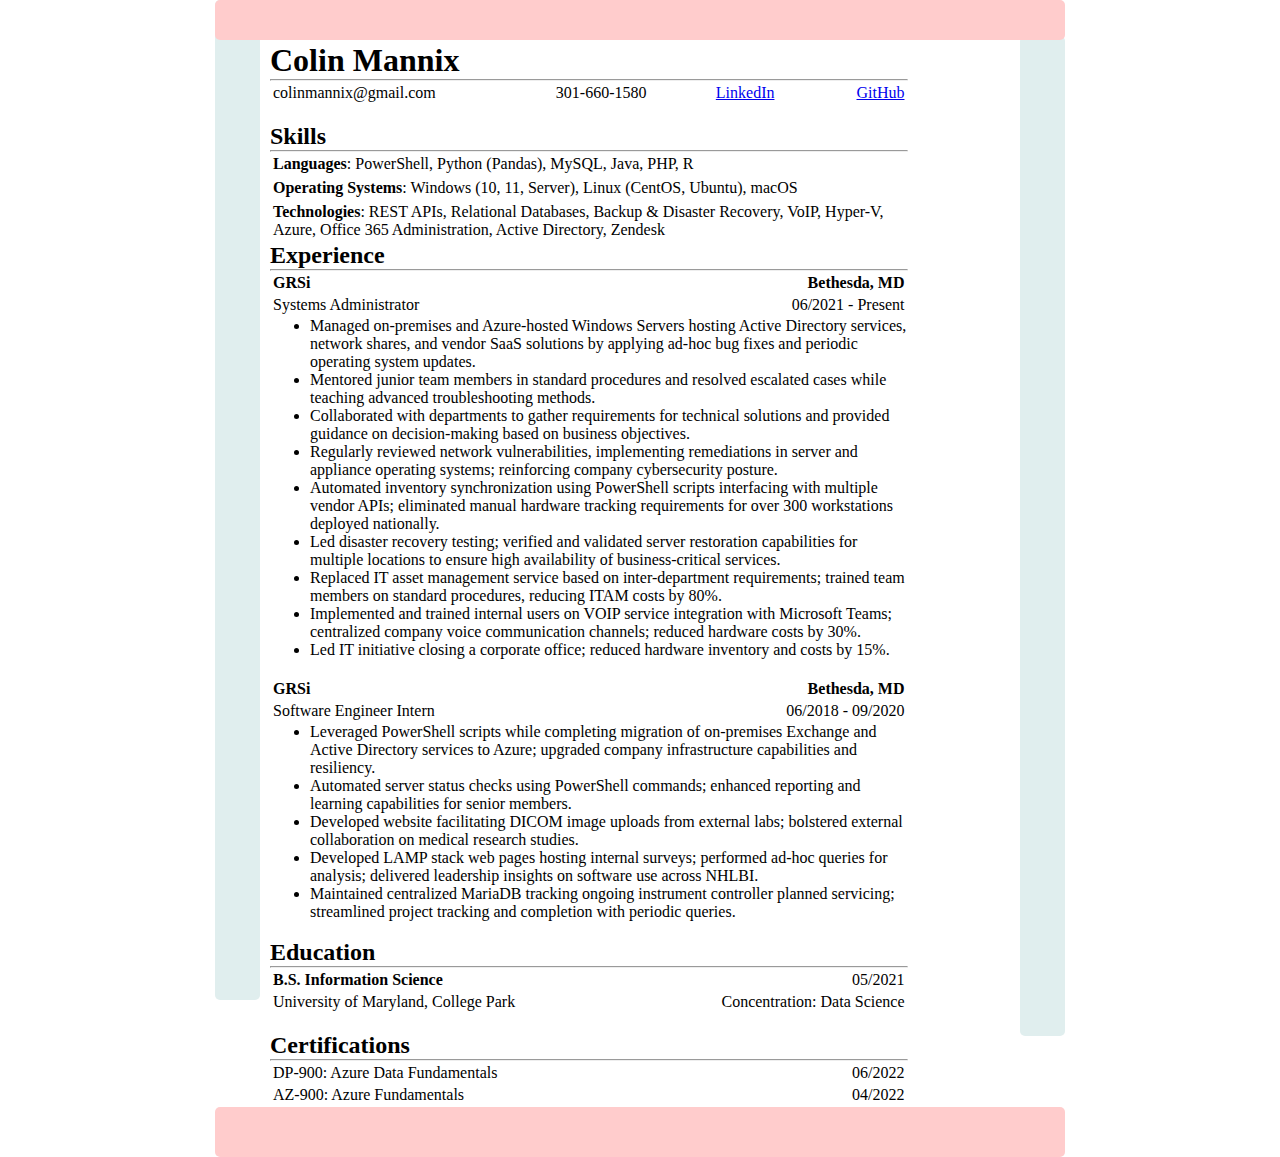
<file: index.html>
<!DOCTYPE html>
<html>
    <head>
        <meta charset="UTF-8">
        <link rel="stylesheet" href="styles.css">
        <title>Colin Mannix</title>
    </head>
    <body>
        <div id="header"></div>
        <div class="left"></div>
        <br><br>
        <div class="main">
            <div id="contact">
                <h1>Colin Mannix</h1>
                <hr />
                <table>
                    <tr>
                        <td align="left">colinmannix@gmail.com</td>
                        <td>301-660-1580</td>
                        <td><a href="https://www.linkedin.com/in/colin-mannix/" target="_blank">LinkedIn</a></td>
                        <td align="right"><a href="https://github.com/ColinMannix" target="_blank">GitHub</a></td>
                    </tr>
                </table>
            </div>
            <br>
            <div id="skills">
                <h2>Skills</h2>
                <hr />
                <p><b>Languages</b>: PowerShell, Python (Pandas), MySQL, Java, PHP, R</p>
                <p><b>Operating Systems</b>: Windows (10, 11, Server), Linux (CentOS, Ubuntu), macOS</p>
                <p><b>Technologies</b>: REST APIs, Relational Databases, Backup & Disaster Recovery, VoIP, Hyper-V, Azure, Office 365 Administration, Active Directory, Zendesk</p>
            </div>
            <div id="experience">
                <h2>Experience</h2>
                <hr />
                <table>
                    <tr>
                        <th align="left">GRSi</th>
                        <th align="right">Bethesda, MD</th>
                    </tr>
                    <tr>
                        <td align="left">Systems Administrator</td>
                        <td align="right">06/2021 - Present</td>
                    </tr>
                </table>
                <ul>
                    <li>Managed on-premises and Azure-hosted Windows Servers hosting Active Directory services, network shares, and vendor SaaS solutions by applying ad-hoc bug fixes and periodic operating system updates.</li>
                    <li>Mentored junior team members in standard procedures and resolved escalated cases while teaching advanced troubleshooting methods.</li>
                    <li>Collaborated with departments to gather requirements for technical solutions and provided guidance on decision-making based on business objectives.</li>
                    <li>Regularly reviewed network vulnerabilities, implementing remediations in server and appliance operating systems; reinforcing company cybersecurity posture.</li>
                    <li>Automated inventory synchronization using PowerShell scripts interfacing with multiple vendor APIs; eliminated manual hardware tracking requirements for over 300 workstations deployed nationally.</li>
                    <li>Led disaster recovery testing; verified and validated server restoration capabilities for multiple locations to ensure high availability of business-critical services.</li>
                    <li>Replaced IT asset management service based on inter-department requirements; trained team members on standard procedures, reducing ITAM costs by 80%.</li>
                    <li>Implemented and trained internal users on VOIP service integration with Microsoft Teams; centralized company voice communication channels; reduced hardware costs by 30%.</li>
                    <li>Led IT initiative closing a corporate office; reduced hardware inventory and costs by 15%.</li>
                </ul>
                <br>
                <table>
                    <tr>
                        <th align="left">GRSi</th>
                        <th align="right">Bethesda, MD</th>
                    </tr>
                    <tr>
                        <td align="left">Software Engineer Intern</td>
                        <td align="right">06/2018 - 09/2020</td>
                    </tr>
                </table>
                <ul>
                    <li>Leveraged PowerShell scripts while completing migration of on-premises Exchange and Active Directory services to Azure; upgraded company infrastructure capabilities and resiliency.</li>
                    <li>Automated server status checks using PowerShell commands; enhanced reporting and learning capabilities for senior members.</li>
                    <li>Developed website facilitating DICOM image uploads from external labs; bolstered external collaboration on medical research studies.</li>
                    <li>Developed LAMP stack web pages hosting internal surveys; performed ad-hoc queries for analysis; delivered leadership insights on software use across NHLBI.</li>
                    <li>Maintained centralized MariaDB tracking ongoing instrument controller planned servicing; streamlined project tracking and completion with periodic queries.</li>
                </ul>
            </div>
            <br>
            <div id="education">
                <h2>Education</h2>
                <hr />
                <table>
                    <tr>
                        <td><b>B.S. Information Science</b></td>
                        <td align="right">05/2021</td>
                    </tr>
                    <tr>
                        <td>University of Maryland, College Park</td>
                        <td align="right">Concentration: Data Science</td>
                    </tr>
                </table>
                <br>
                <h2>Certifications</h2>
                <hr />
                <table>
                    <tr>
                        <td>DP-900: Azure Data Fundamentals</td>
                        <td align="right">06/2022</td>
                    </tr>
                    <tr>
                        <td>AZ-900: Azure Fundamentals</td>
                        <td align="right">04/2022</td>
                    </tr>
                </table>
            </div>
        </div>
        <div class="right"></div>
        <div id="footer"></div>
    </body>
</html>
</file>
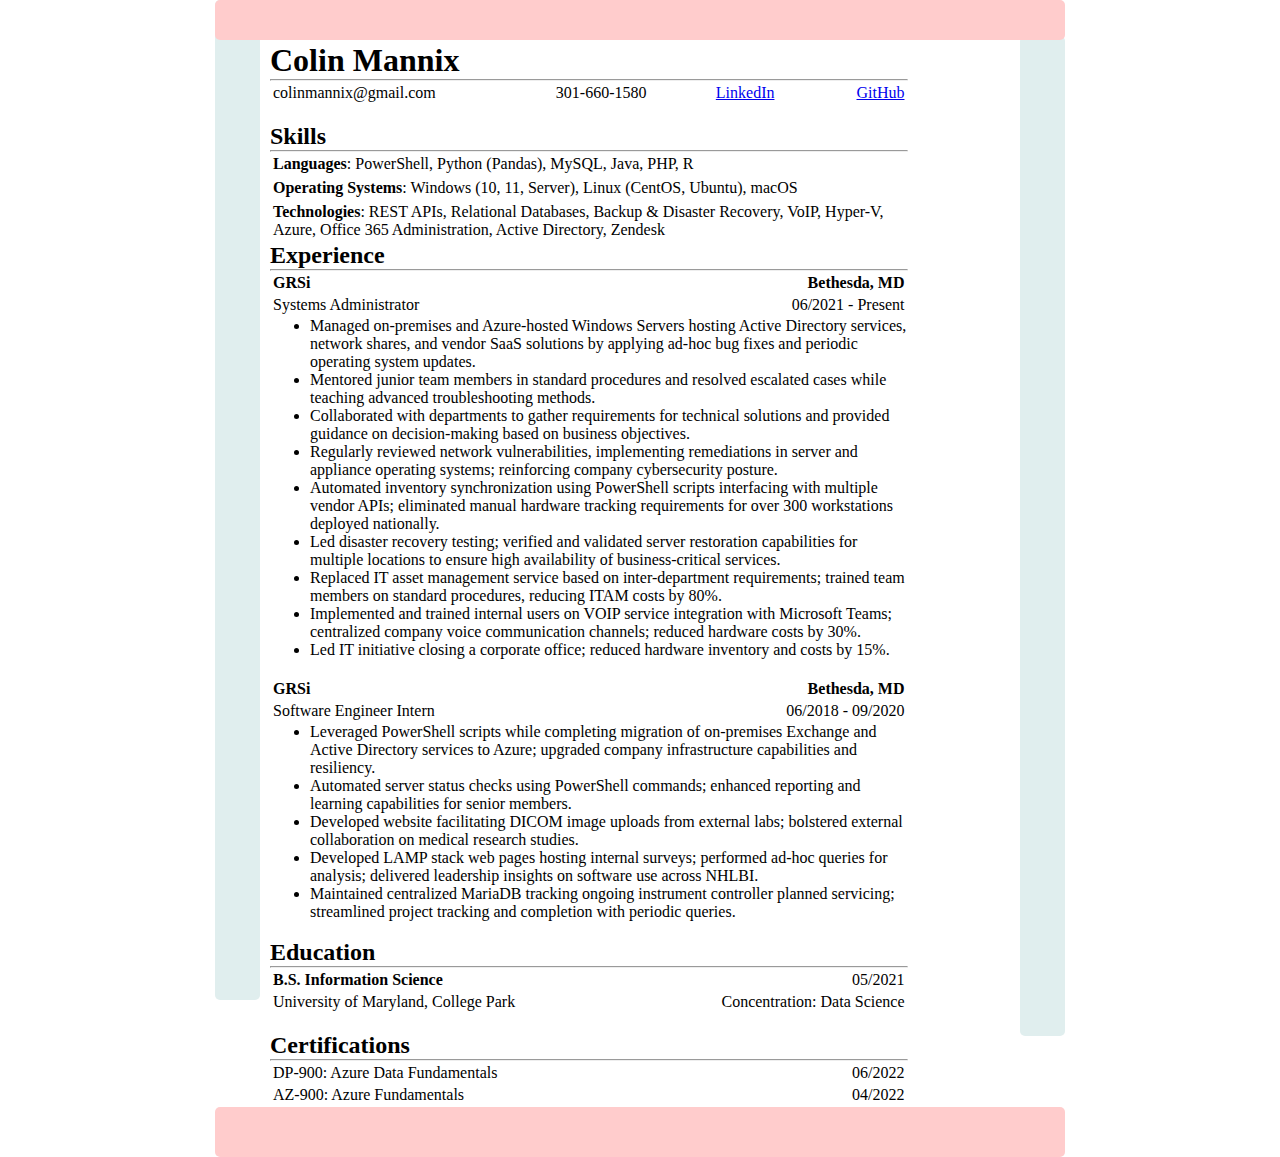
<file: app/index.html>
<!DOCTYPE html>
<html>
    <head>
        <meta charset="UTF-8">
        <script defer src="script.js"></script>
        <link rel="stylesheet" href="styles.css">
        <title>Colin Mannix</title>
    </head>
    <body>
        <div id="visit-counter"></div>
        <div id="header"></div>
        <div class="left"></div>
        <br><br>
        <div class="main">
            <div id="contact">
                <h1>Colin Mannix</h1>
                <hr />
                <table>
                    <tr>
                        <td align="left">colinmannix@gmail.com</td>
                        <td>301-660-1580</td>
                        <td><a href="https://www.linkedin.com/in/colin-mannix/" target="_blank">LinkedIn</a></td>
                        <td align="right"><a href="https://github.com/ColinMannix" target="_blank">GitHub</a></td>
                    </tr>
                </table>
            </div>
            <br>
            <div id="skills">
                <h2>Skills</h2>
                <hr />
                <p><b>Languages</b>: PowerShell, Python (Pandas), MySQL, Java, PHP, R</p>
                <p><b>Operating Systems</b>: Windows (10, 11, Server), Linux (CentOS, Ubuntu), macOS</p>
                <p><b>Technologies</b>: REST APIs, Relational Databases, Backup & Disaster Recovery, VoIP, Hyper-V, Azure, Office 365 Administration, Active Directory, Zendesk</p>
            </div>
            <div id="experience">
                <h2>Experience</h2>
                <hr />
                <table>
                    <tr>
                        <th align="left">GRSi</th>
                        <th align="right">Bethesda, MD</th>
                    </tr>
                    <tr>
                        <td align="left">Systems Administrator</td>
                        <td align="right">06/2021 - Present</td>
                    </tr>
                </table>
                <ul>
                    <li>Managed on-premises and Azure-hosted Windows Servers hosting Active Directory services, network shares, and vendor SaaS solutions by applying ad-hoc bug fixes and periodic operating system updates.</li>
                    <li>Mentored junior team members in standard procedures and resolved escalated cases while teaching advanced troubleshooting methods.</li>
                    <li>Collaborated with departments to gather requirements for technical solutions and provided guidance on decision-making based on business objectives.</li>
                    <li>Regularly reviewed network vulnerabilities, implementing remediations in server and appliance operating systems; reinforcing company cybersecurity posture.</li>
                    <li>Automated inventory synchronization using PowerShell scripts interfacing with multiple vendor APIs; eliminated manual hardware tracking requirements for over 300 workstations deployed nationally.</li>
                    <li>Led disaster recovery testing; verified and validated server restoration capabilities for multiple locations to ensure high availability of business-critical services.</li>
                    <li>Replaced IT asset management service based on inter-department requirements; trained team members on standard procedures, reducing ITAM costs by 80%.</li>
                    <li>Implemented and trained internal users on VOIP service integration with Microsoft Teams; centralized company voice communication channels; reduced hardware costs by 30%.</li>
                    <li>Led IT initiative closing a corporate office; reduced hardware inventory and costs by 15%.</li>
                </ul>
                <br>
                <table>
                    <tr>
                        <th align="left">GRSi</th>
                        <th align="right">Bethesda, MD</th>
                    </tr>
                    <tr>
                        <td align="left">Software Engineer Intern</td>
                        <td align="right">06/2018 - 09/2020</td>
                    </tr>
                </table>
                <ul>
                    <li>Leveraged PowerShell scripts while completing migration of on-premises Exchange and Active Directory services to Azure; upgraded company infrastructure capabilities and resiliency.</li>
                    <li>Automated server status checks using PowerShell commands; enhanced reporting and learning capabilities for senior members.</li>
                    <li>Developed website facilitating DICOM image uploads from external labs; bolstered external collaboration on medical research studies.</li>
                    <li>Developed LAMP stack web pages hosting internal surveys; performed ad-hoc queries for analysis; delivered leadership insights on software use across NHLBI.</li>
                    <li>Maintained centralized MariaDB tracking ongoing instrument controller planned servicing; streamlined project tracking and completion with periodic queries.</li>
                </ul>
            </div>
            <br>
            <div id="education">
                <h2>Education</h2>
                <hr />
                <table>
                    <tr>
                        <td><b>B.S. Information Science</b></td>
                        <td align="right">05/2021</td>
                    </tr>
                    <tr>
                        <td>University of Maryland, College Park</td>
                        <td align="right">Concentration: Data Science</td>
                    </tr>
                </table>
                <br>
                <h2>Certifications</h2>
                <hr />
                <table>
                    <tr>
                        <td>DP-900: Azure Data Fundamentals</td>
                        <td align="right">06/2022</td>
                    </tr>
                    <tr>
                        <td>AZ-900: Azure Fundamentals</td>
                        <td align="right">04/2022</td>
                    </tr>
                </table>
            </div>
        </div>
        <div class="right"></div>
        <div id="footer"></div>
    </body>
</html>
</file>
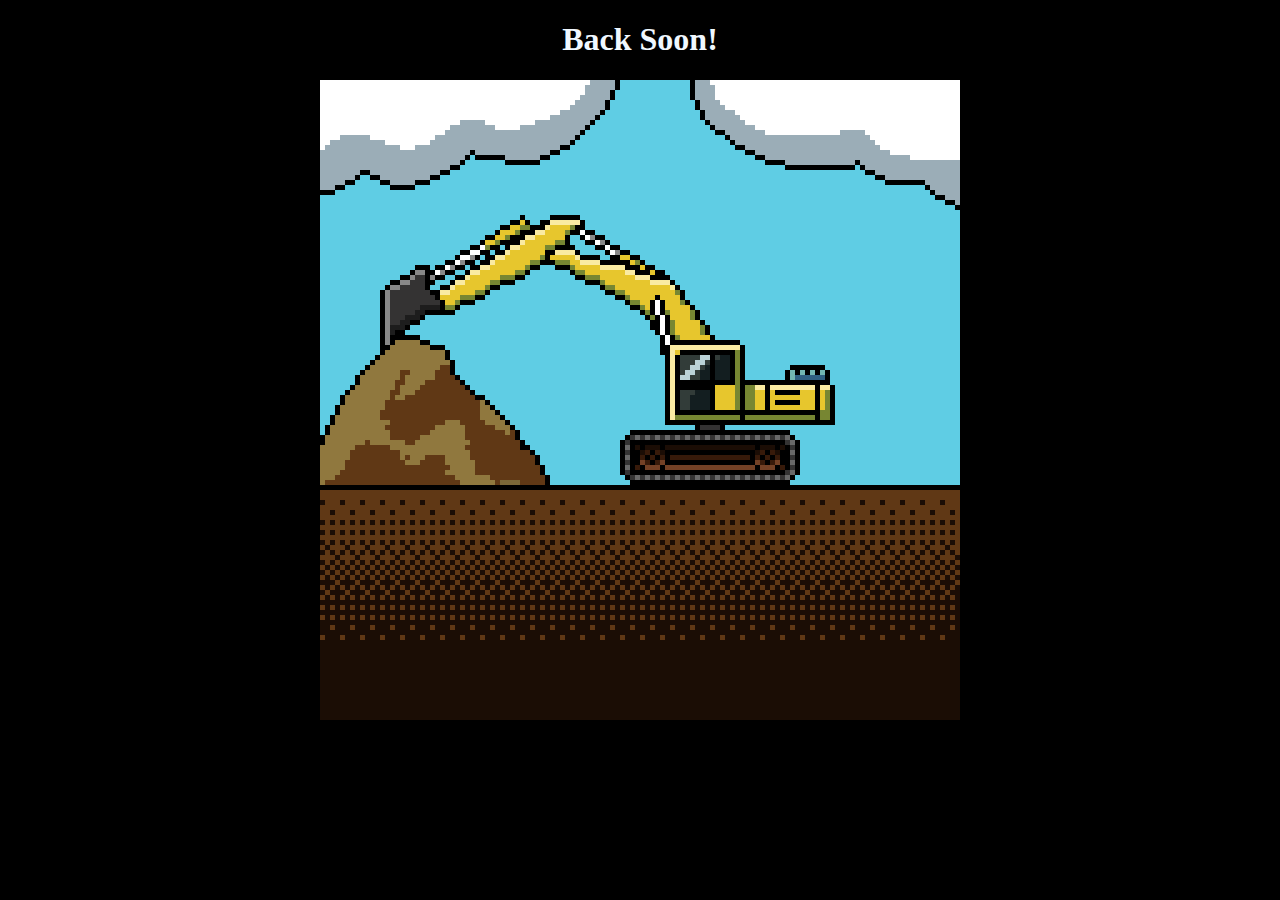
<file: downtime/index.html>
<!DOCTYPE html>
<html>
    <head>
        <meta charset="UTF-8">
        <title>Page Under Construction</title>
        <link rel="stylesheet" href="./styles.css">
    </head>
    <body>
        <div id="content">
            <h1>Back Soon!</h1>
            <img src="./img/excavator.gif">
        </div>
    </body>
</html>
</file>
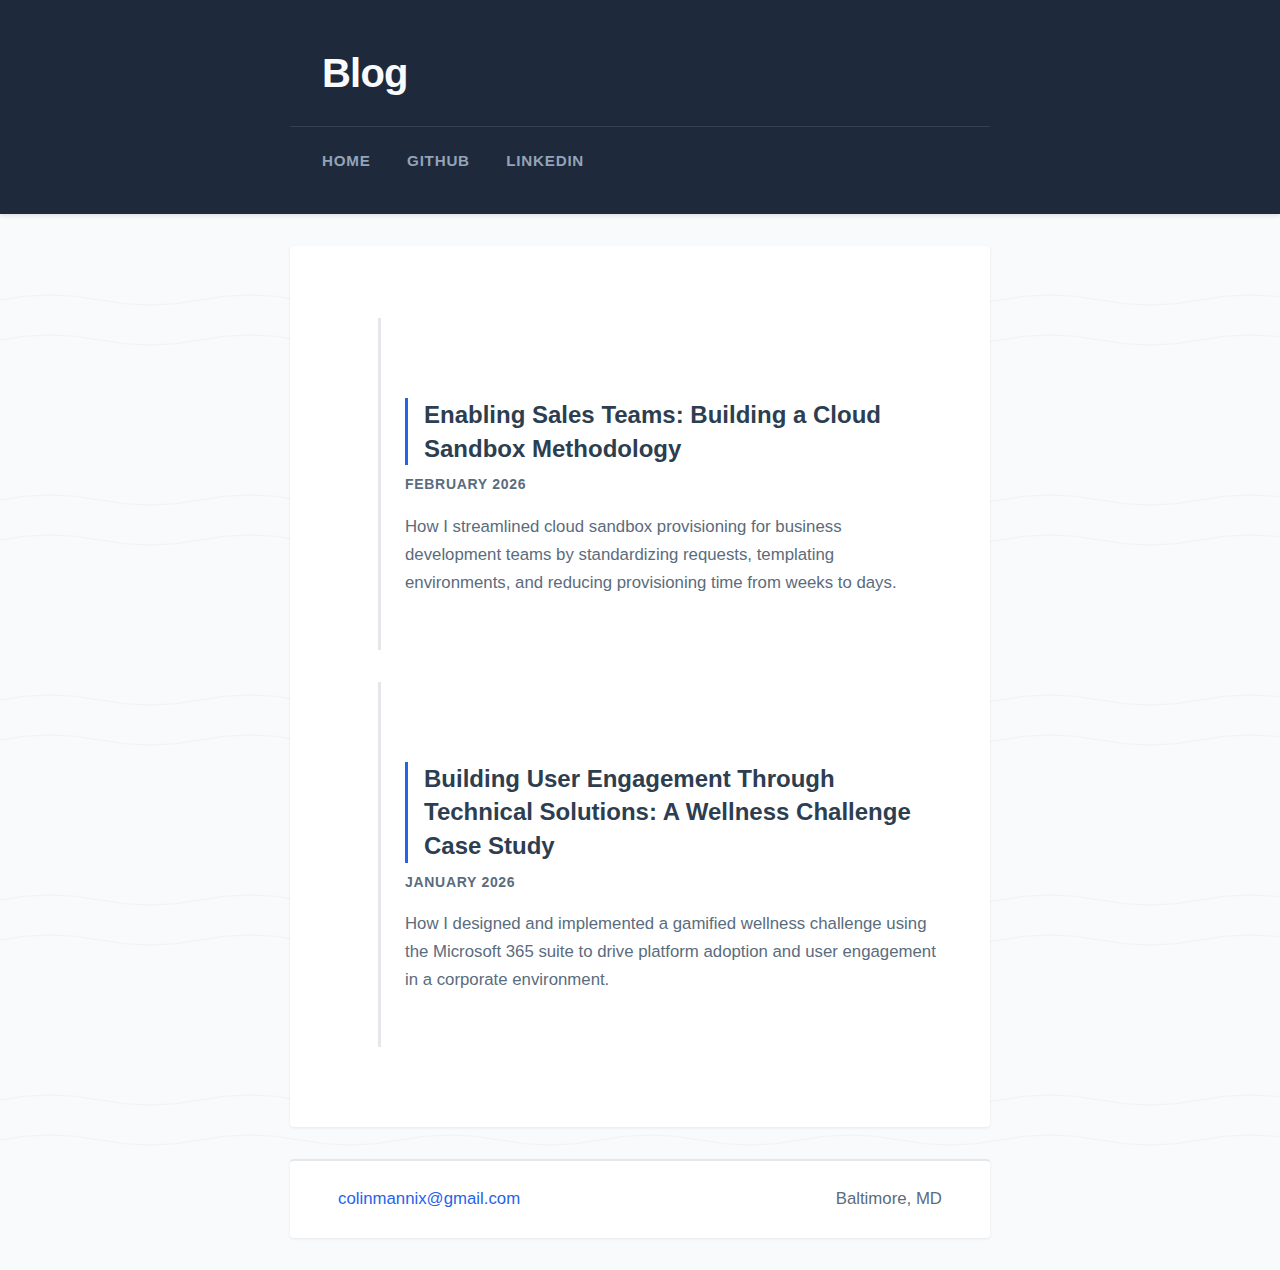
<file: app/blog/index.html>
<!DOCTYPE html>
<html lang="en">
<head>
    <meta charset="UTF-8">
    <meta name="viewport" content="width=device-width, initial-scale=1.0">
    <title>Blog - Colin Mannix</title>
    <link rel="stylesheet" href="../assets/css/style.css">
</head>
<body>
    <header>
        <h1>Blog</h1>
        <nav>
            <a href="../">Home</a>
            <a href="https://github.com/ColinMannix" target="_blank">GitHub</a>
            <a href="https://linkedin.com/in/colin-mannix/" target="_blank">LinkedIn</a>
        </nav>
    </header>

    <main>
        <ul class="post-list">
            <li class="post-item">
                <h2 class="post-title">
                    <a href="cloud-sandbox-methodology/">Enabling Sales Teams: Building a Cloud Sandbox Methodology</a>
                </h2>
                <div class="post-meta">February 2026</div>
                <p class="post-excerpt">
                How I streamlined cloud sandbox provisioning for business development teams by standardizing requests, templating environments, 
                and reducing provisioning time from weeks to days.
                </p>
            </li>

            <li class="post-item">
                <h2 class="post-title">
                    <a href="wellness-challenge-o365/">Building User Engagement Through Technical Solutions: A Wellness Challenge Case Study</a>
                </h2>
                <div class="post-meta">January 2026</div>
                <p class="post-excerpt">
                    How I designed and implemented a gamified wellness challenge using the Microsoft 365 suite 
                    to drive platform adoption and user engagement in a corporate environment.
                </p>
            </li>
        </ul>
    </main>

    <footer>
        <p>
            <a href="mailto:colinmannix@gmail.com">colinmannix@gmail.com</a>
            Baltimore, MD
        </p>
    </footer>
</body>
</html>
</file>
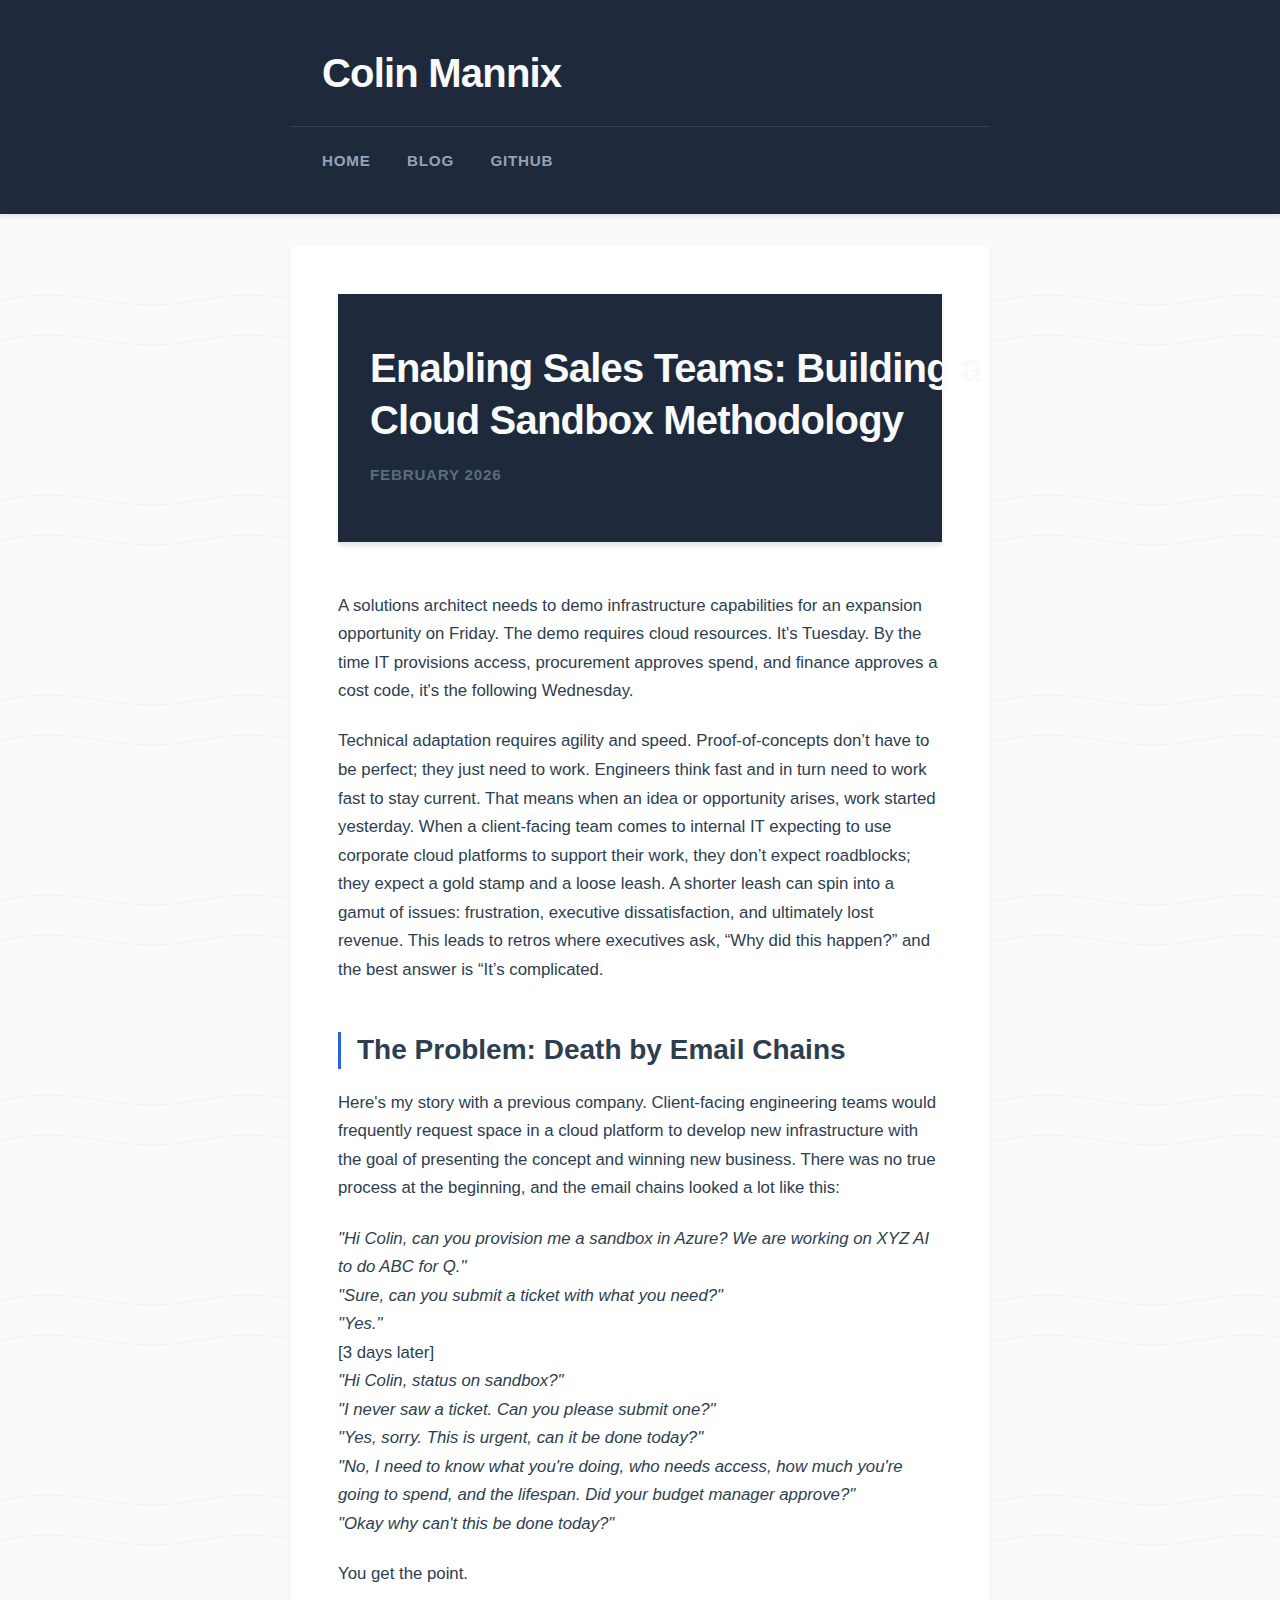
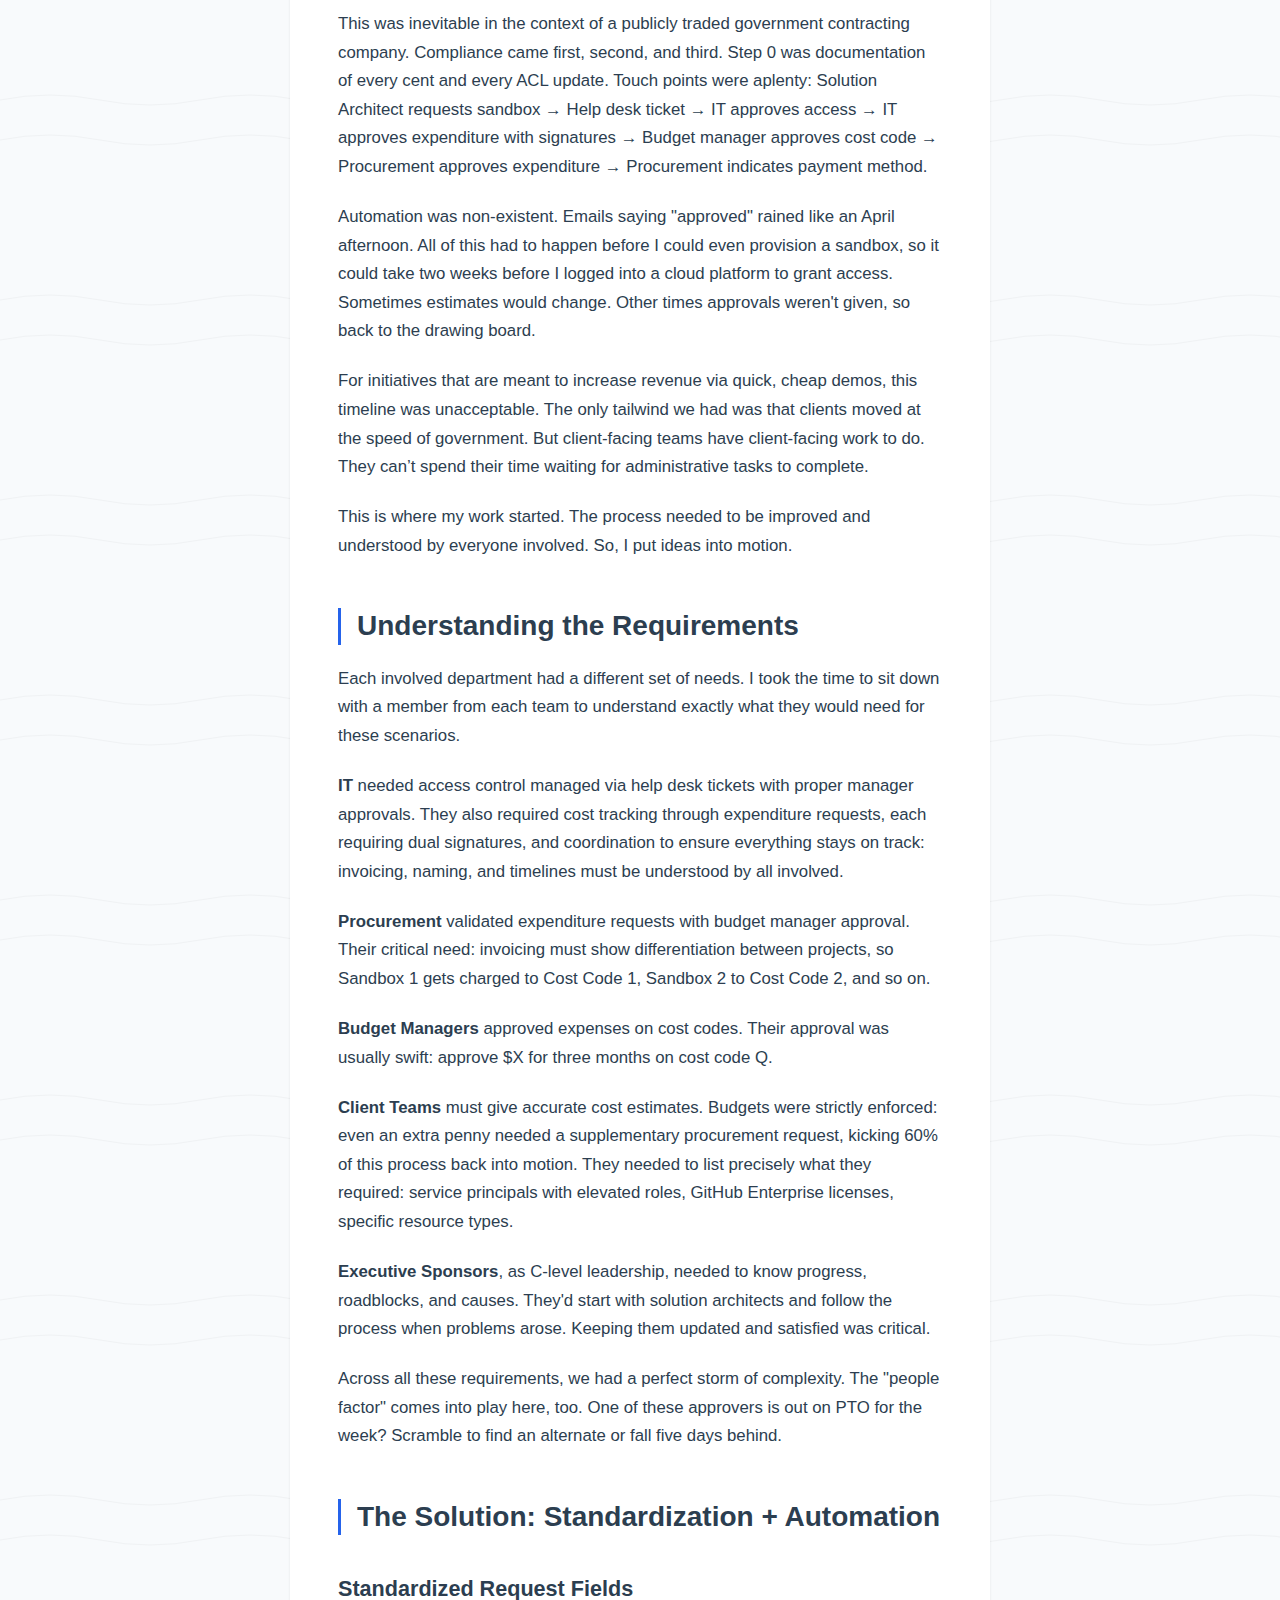
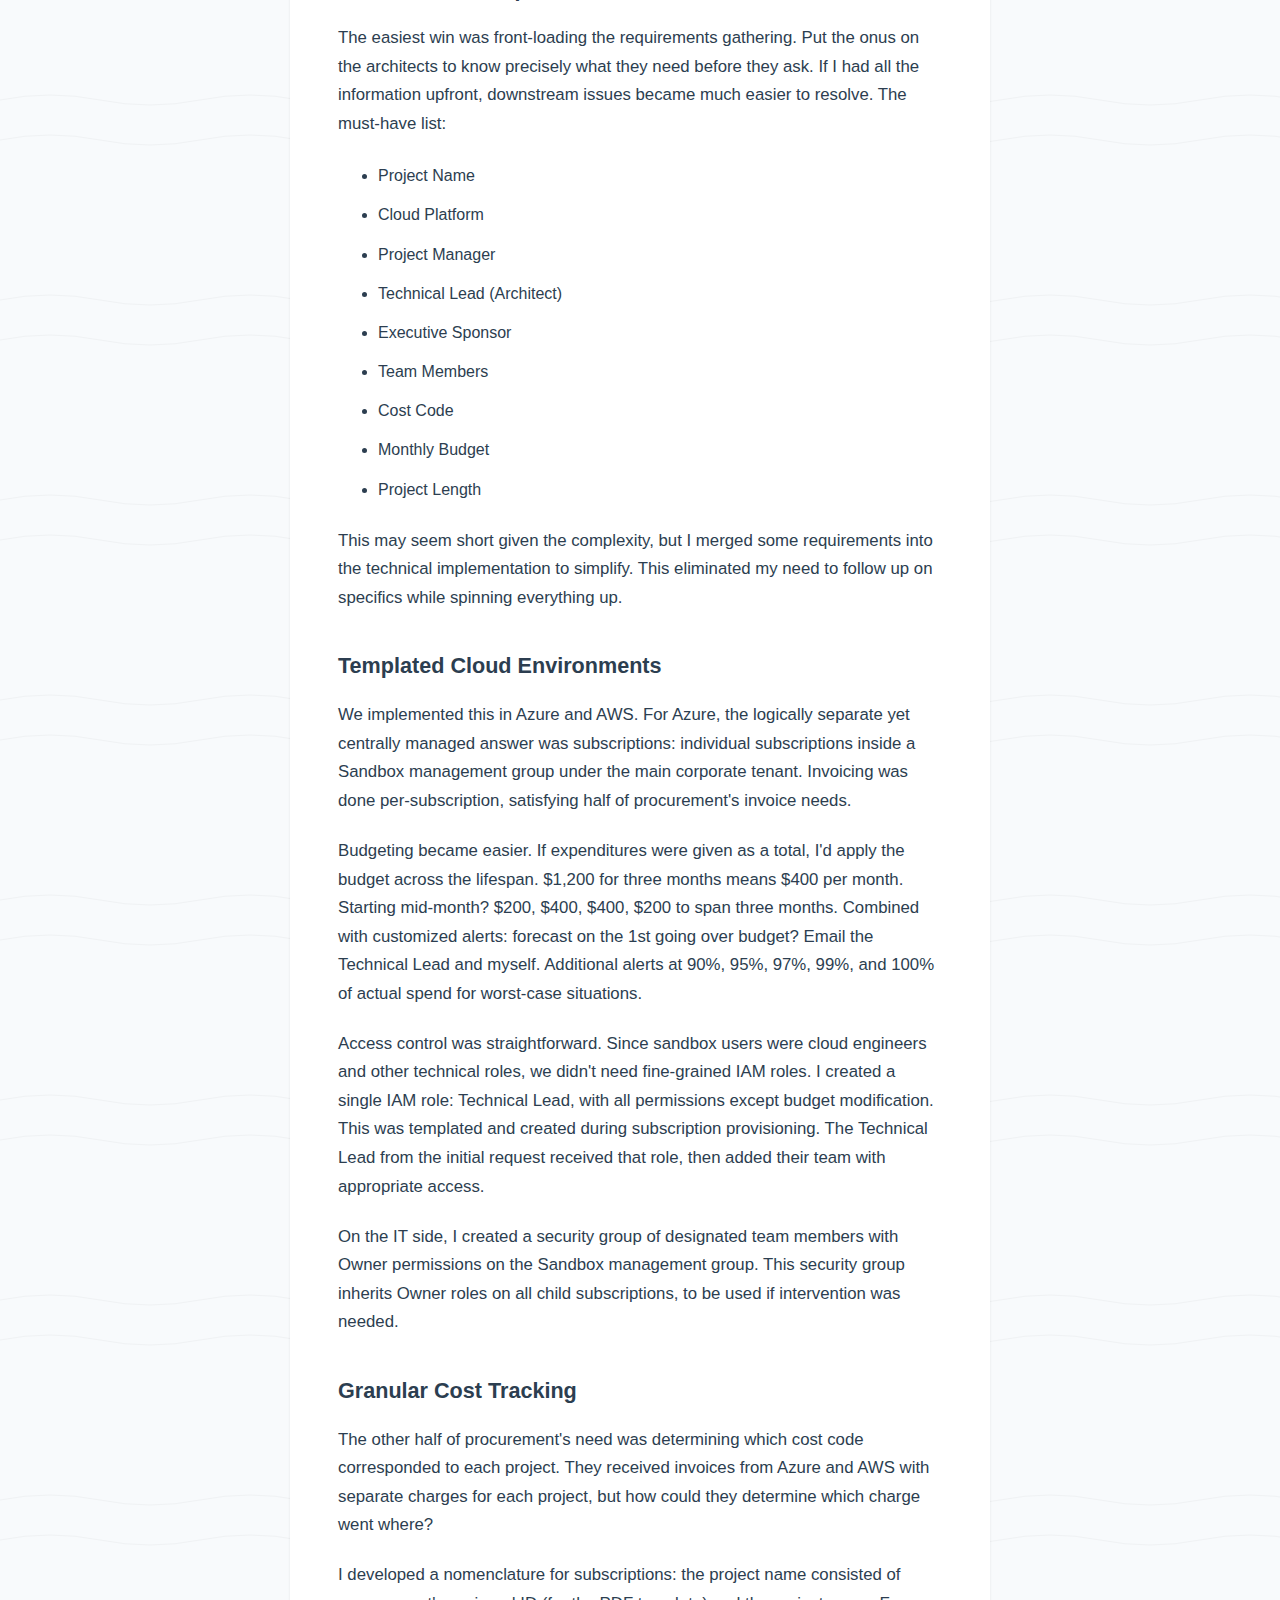
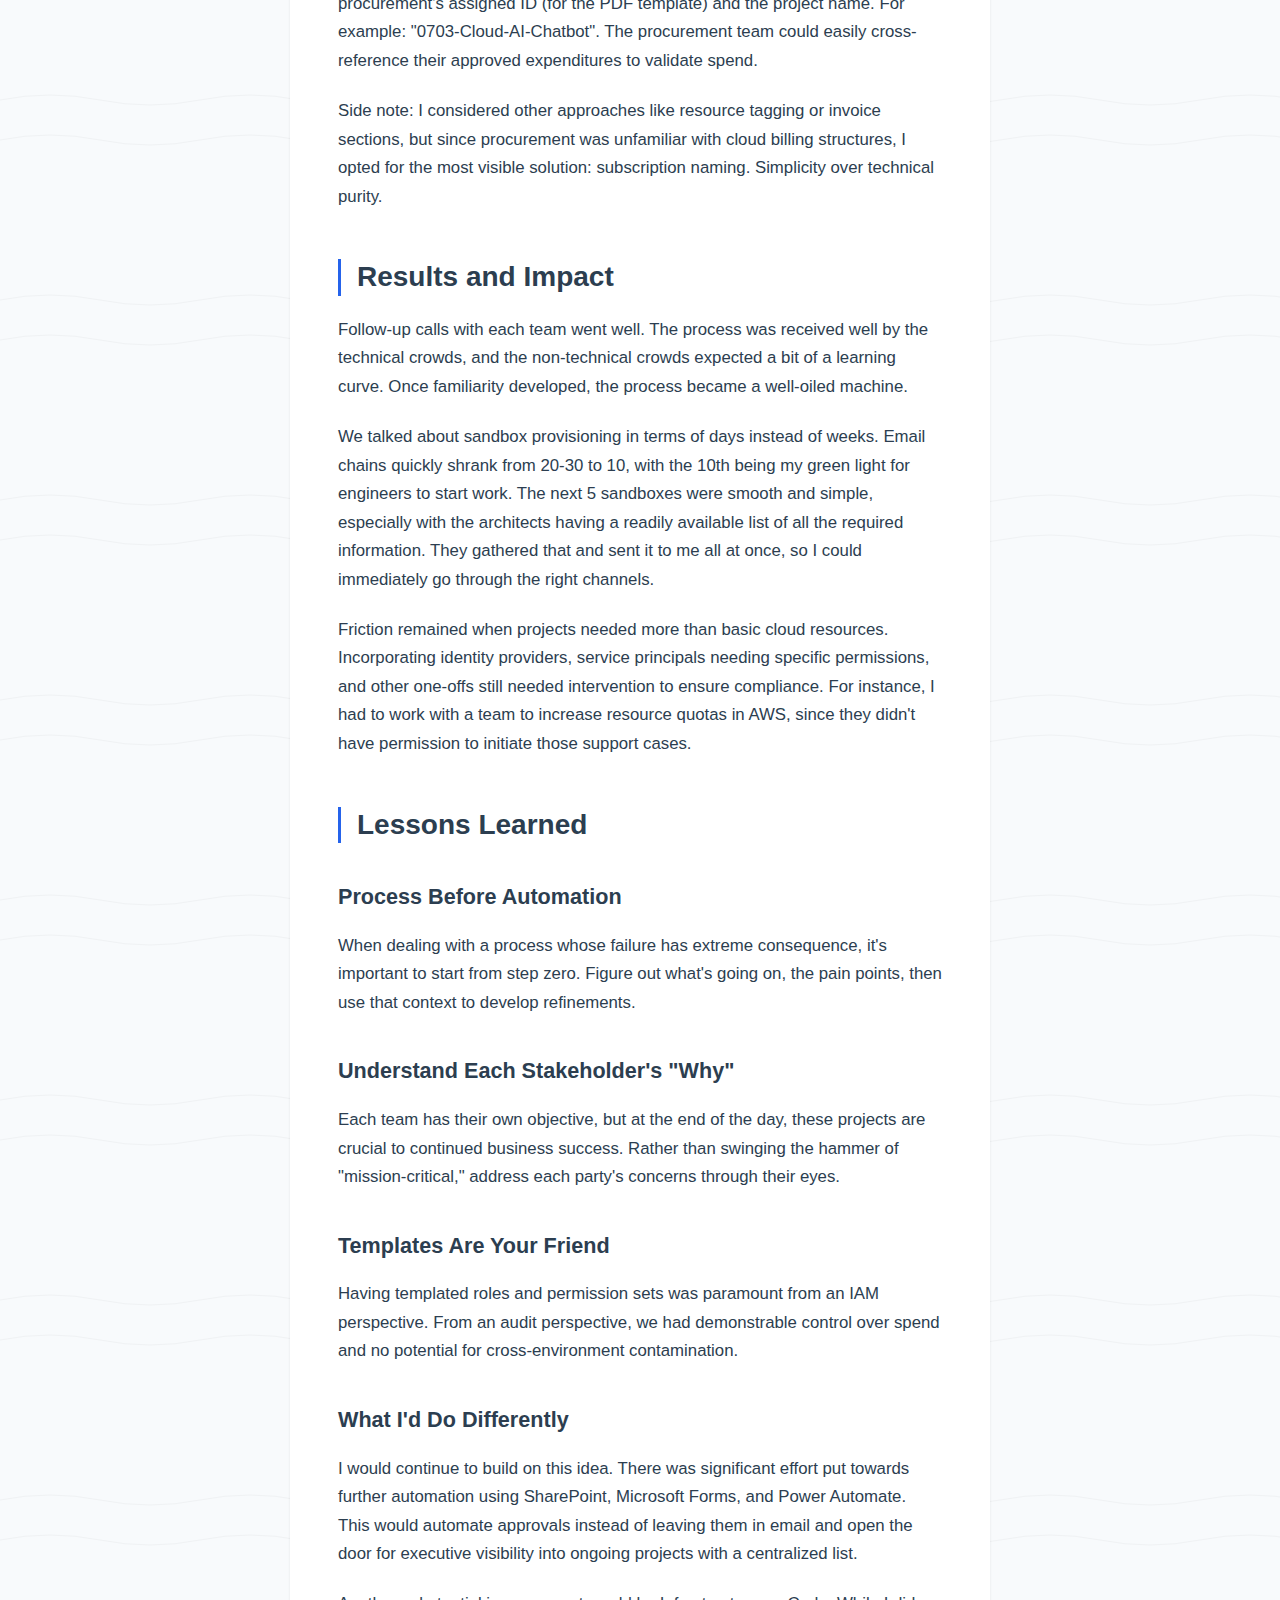
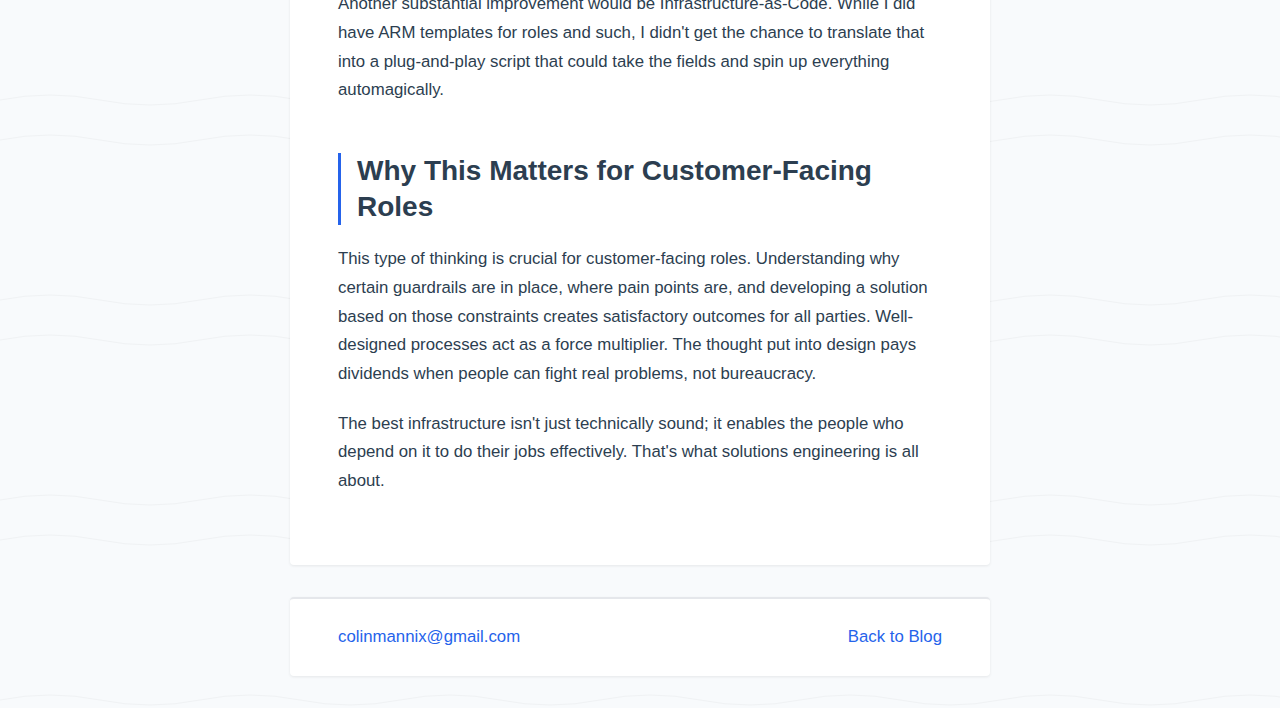
<file: app/blog/cloud-sandbox-methodology/index.html>
<!DOCTYPE html>
<html lang="en">
<head>
    <meta charset="UTF-8">
    <meta name="viewport" content="width=device-width, initial-scale=1.0">
    <title>Enabling Sales Teams: Building a Self-Service Cloud Sandbox Process - Colin Mannix</title>
    <link rel="stylesheet" href="../../assets/css/style.css">
</head>
<body>
    <header>
        <h1><a href="../../">Colin Mannix</a></h1>
        <nav>
            <a href="../../">Home</a>
            <a href="../">Blog</a>
            <a href="https://github.com/ColinMannix" target="_blank">GitHub</a>
        </nav>
    </header>

    <article>
        <header>
            <h1>Enabling Sales Teams: Building a Cloud Sandbox Methodology</h1>
            <p class="post-date">February 2026</p>
        </header>

        <section>
            <p>
                A solutions architect needs to demo infrastructure capabilities for an expansion opportunity on Friday. 
                The demo requires cloud resources. It's Tuesday. By the time IT provisions access, procurement approves spend, 
                and finance approves a cost code, it's the following Wednesday.
            </p>
            <p>
                Technical adaptation requires agility and speed. Proof-of-concepts don’t have to be perfect; they just need to work. 
                Engineers think fast and in turn need to work fast to stay current. That means when an idea or opportunity arises, work 
                started yesterday. When a client-facing team comes to internal IT expecting to use corporate cloud platforms to support their work, 
                they don’t expect roadblocks; they expect a gold stamp and a loose leash. A shorter leash can spin into a gamut of issues: 
                frustration, executive dissatisfaction, and ultimately lost revenue. This leads to retros where executives ask, “Why did this happen?” 
                and the best answer is “It’s complicated.
            </p>
            
            <h2>The Problem: Death by Email Chains</h2>
            <p>
                Here's my story with a previous company. Client-facing engineering teams would frequently request space in a cloud platform to develop new 
                infrastructure with the goal of presenting the concept and winning new business. There was no true process at the beginning, and the email 
                chains looked a lot like this:
            </p>
            <p>
                <em>"Hi Colin, can you provision me a sandbox in Azure? We are working on XYZ AI to do ABC for Q."</em><br>
                <em>"Sure, can you submit a ticket with what you need?"</em><br>
                <em>"Yes."</em><br>
                [3 days later]<br>
                <em>"Hi Colin, status on sandbox?"</em><br>
                <em>"I never saw a ticket. Can you please submit one?"</em><br>
                <em>"Yes, sorry. This is urgent, can it be done today?"</em><br>
                <em>"No, I need to know what you're doing, who needs access, how much you're going to spend, and the lifespan. 
                    Did your budget manager approve?"</em><br>
                <em>"Okay why can't this be done today?"</em>
            </p>
            <p>
                You get the point.
            </p>
            <p>
                This was inevitable in the context of a publicly traded government contracting company. Compliance came first, 
                second, and third. Step 0 was documentation of every cent and every ACL update. Touch points were aplenty: 
                Solution Architect requests sandbox → Help desk ticket → IT approves access → IT approves expenditure with 
                signatures → Budget manager approves cost code → Procurement approves expenditure → Procurement indicates payment method.
            </p>
            <p>
                Automation was non-existent. Emails saying "approved" rained like an April afternoon. All of this had to happen 
                before I could even provision a sandbox, so it could take two weeks before I logged into a cloud platform to grant 
                access. Sometimes estimates would change. Other times approvals weren't given, so back to the drawing board.
            </p>
            <p>
                For initiatives that are meant to increase revenue via quick, cheap demos, this timeline was unacceptable. The only 
                tailwind we had was that clients moved at the speed of government. But client-facing teams have client-facing work to do. 
                They can’t spend their time waiting for administrative tasks to complete.
            </p>
            <p>
                This is where my work started. The process needed to be improved and understood by everyone involved. So, I put ideas 
                into motion.
            </p>

            <h2>Understanding the Requirements</h2>
            <p>
                Each involved department had a different set of needs. I took the time to sit down with a member from each team to 
                understand exactly what they would need for these scenarios.
            </p>
            <p>
                <strong>IT</strong> needed access control managed via help desk tickets with proper manager approvals. They also 
                required cost tracking through expenditure requests, each requiring dual signatures, and coordination to ensure 
                everything stays on track: invoicing, naming, and timelines must be understood by all involved.
            </p>
            <p>
                <strong>Procurement</strong> validated expenditure requests with budget manager approval. Their critical need: 
                invoicing must show differentiation between projects, so Sandbox 1 gets charged to Cost Code 1, Sandbox 2 to Cost 
                Code 2, and so on.
            </p>
            <p>
                <strong>Budget Managers</strong> approved expenses on cost codes. Their approval was usually swift: approve $X for 
                three months on cost code Q.
            </p>
            <p>
                <strong>Client Teams</strong> must give accurate cost estimates. Budgets were strictly enforced: even an extra penny 
                needed a supplementary procurement request, kicking 60% of this process back into motion. They needed to list precisely 
                what they required: service principals with elevated roles, GitHub Enterprise licenses, specific resource types.
            </p>
            <p>
                <strong>Executive Sponsors</strong>, as C-level leadership, needed to know progress, roadblocks, and causes. They'd 
                start with solution architects and follow the process when problems arose. Keeping them updated and satisfied was critical.
            </p>
            <p>
                Across all these requirements, we had a perfect storm of complexity. The "people factor" comes into play here, too. One 
                of these approvers is out on PTO for the week? Scramble to find an alternate or fall five days behind.
            </p>

            <h2>The Solution: Standardization + Automation</h2>
            
            <h3>Standardized Request Fields</h3>
            <p>
                The easiest win was front-loading the requirements gathering. Put the onus on the architects to know precisely what they
                 need before they ask. If I had all the information upfront, downstream issues became much easier to resolve. The must-have list:
            </p>
            <p>
                <ul>
                    <li>Project Name</li>
                    <li>Cloud Platform</li>
                    <li>Project Manager</li>
                    <li>Technical Lead (Architect)</li>
                    <li>Executive Sponsor 
                    <li>Team Members</li>
                    <li>Cost Code</li>
                    <li>Monthly Budget</li>
                    <li>Project Length</li>
                </ul>
            </p>
            <p>
                This may seem short given the complexity, but I merged some requirements into the technical implementation to simplify. 
                This eliminated my need to follow up on specifics while spinning everything up.
            </p>

            <h3>Templated Cloud Environments</h3>
            <p>
                We implemented this in Azure and AWS. For Azure, the logically separate yet centrally managed answer was subscriptions: individual 
                subscriptions inside a Sandbox management group under the main corporate tenant. Invoicing was done per-subscription, satisfying 
                half of procurement's invoice needs.
            </p>
            <p>
                Budgeting became easier. If expenditures were given as a total, I'd apply the budget across the lifespan. $1,200 for three months 
                means $400 per month. Starting mid-month? $200, $400, $400, $200 to span three months. Combined with customized alerts: forecast on 
                the 1st going over budget? Email the Technical Lead and myself. Additional alerts at 90%, 95%, 97%, 99%, and 100% of actual spend 
                for worst-case situations.
            </p>
            <p>
                Access control was straightforward. Since sandbox users were cloud engineers and other technical roles, we didn't need fine-grained 
                IAM roles. I created a single IAM role: Technical Lead, with all permissions except budget modification. This was templated and created 
                during subscription provisioning. The Technical Lead from the initial request received that role, then added their team with 
                appropriate access.
            </p>
            <p>
                On the IT side, I created a security group of designated team members with Owner permissions on the Sandbox management group. This 
                security group inherits Owner roles on all child subscriptions, to be used if intervention was needed.
            </p>

            <h3>Granular Cost Tracking</h3>
            <p>
                The other half of procurement's need was determining which cost code corresponded to each project. They received invoices 
                from Azure and AWS with separate charges for each project, but how could they determine which charge went where?
            </p>
            <p>
                I developed a nomenclature for subscriptions: the project name consisted of procurement's assigned ID (for the PDF template) 
                and the project name. For example: "0703-Cloud-AI-Chatbot". The procurement team could easily cross-reference their approved 
                expenditures to validate spend.
            </p>
            <p>
                Side note: I considered other approaches like resource tagging or invoice sections, but since procurement was unfamiliar with 
                cloud billing structures, I opted for the most visible solution: subscription naming. Simplicity over technical purity.
            </p>

            <h2>Results and Impact</h2>
            <p>
                Follow-up calls with each team went well. The process was received well by the technical crowds, and the non-technical crowds 
                expected a bit of a learning curve. Once familiarity developed, the process became a well-oiled machine.
            </p>
            <p>
                We talked about sandbox provisioning in terms of days instead of weeks. Email chains quickly shrank from 20-30 to 10, with the 
                10th being my green light for engineers to start work. The next 5 sandboxes were smooth and simple, especially with the architects 
                having a readily available list of all the required information. They gathered that and sent it to me all at once, so I could 
                immediately go through the right channels.
            </p>
            <p>
                Friction remained when projects needed more than basic cloud resources. Incorporating identity providers, service principals 
                needing specific permissions, and other one-offs still needed intervention to ensure compliance. For instance, I had to work with 
                a team to increase resource quotas in AWS, since they didn't have permission to initiate those support cases.
            </p>

            <h2>Lessons Learned</h2>
            
            <h3>Process Before Automation</h3>
            <p>
                When dealing with a process whose failure has extreme consequence, it's important to start from step zero. Figure out what's 
                going on, the pain points, then use that context to develop refinements.
            </p>

            <h3>Understand Each Stakeholder's "Why"</h3>
            <p>
                Each team has their own objective, but at the end of the day, these projects are crucial to continued business success. Rather 
                than swinging the hammer of "mission-critical," address each party's concerns through their eyes.
            </p>

            <h3>Templates Are Your Friend</h3>
            <p>
                Having templated roles and permission sets was paramount from an IAM perspective. From an audit perspective, we had demonstrable 
                control over spend and no potential for cross-environment contamination.
            </p>

            <h3>What I'd Do Differently</h3>
            <p>
                I would continue to build on this idea. There was significant effort put towards further automation using SharePoint, Microsoft Forms, 
                and Power Automate. This would automate approvals instead of leaving them in email and open the door for executive visibility into 
                ongoing projects with a centralized list.
            </p>
            <p>
                Another substantial improvement would be Infrastructure-as-Code. While I did have ARM templates for roles and such, I didn't get 
                the chance to translate that into a plug-and-play script that could take the fields and spin up everything automagically.
            </p>

            <h2>Why This Matters for Customer-Facing Roles</h2>
            <p>
                This type of thinking is crucial for customer-facing roles. Understanding why certain guardrails are in place, where pain 
                points are, and developing a solution based on those constraints creates satisfactory outcomes for all parties. Well-designed 
                processes act as a force multiplier. The thought put into design pays dividends when people can fight real problems, not bureaucracy.
            </p>
            <p>
                The best infrastructure isn't just technically sound; it enables the people who depend on it to do their jobs effectively. 
                That's what solutions engineering is all about.
            </p>
        </section>
    </article>

    <footer>
        <p>
            <a href="mailto:colinmannix@gmail.com">colinmannix@gmail.com</a>
            <a href="../">Back to Blog</a>
        </p>
    </footer>
</body>
</html>
</file>
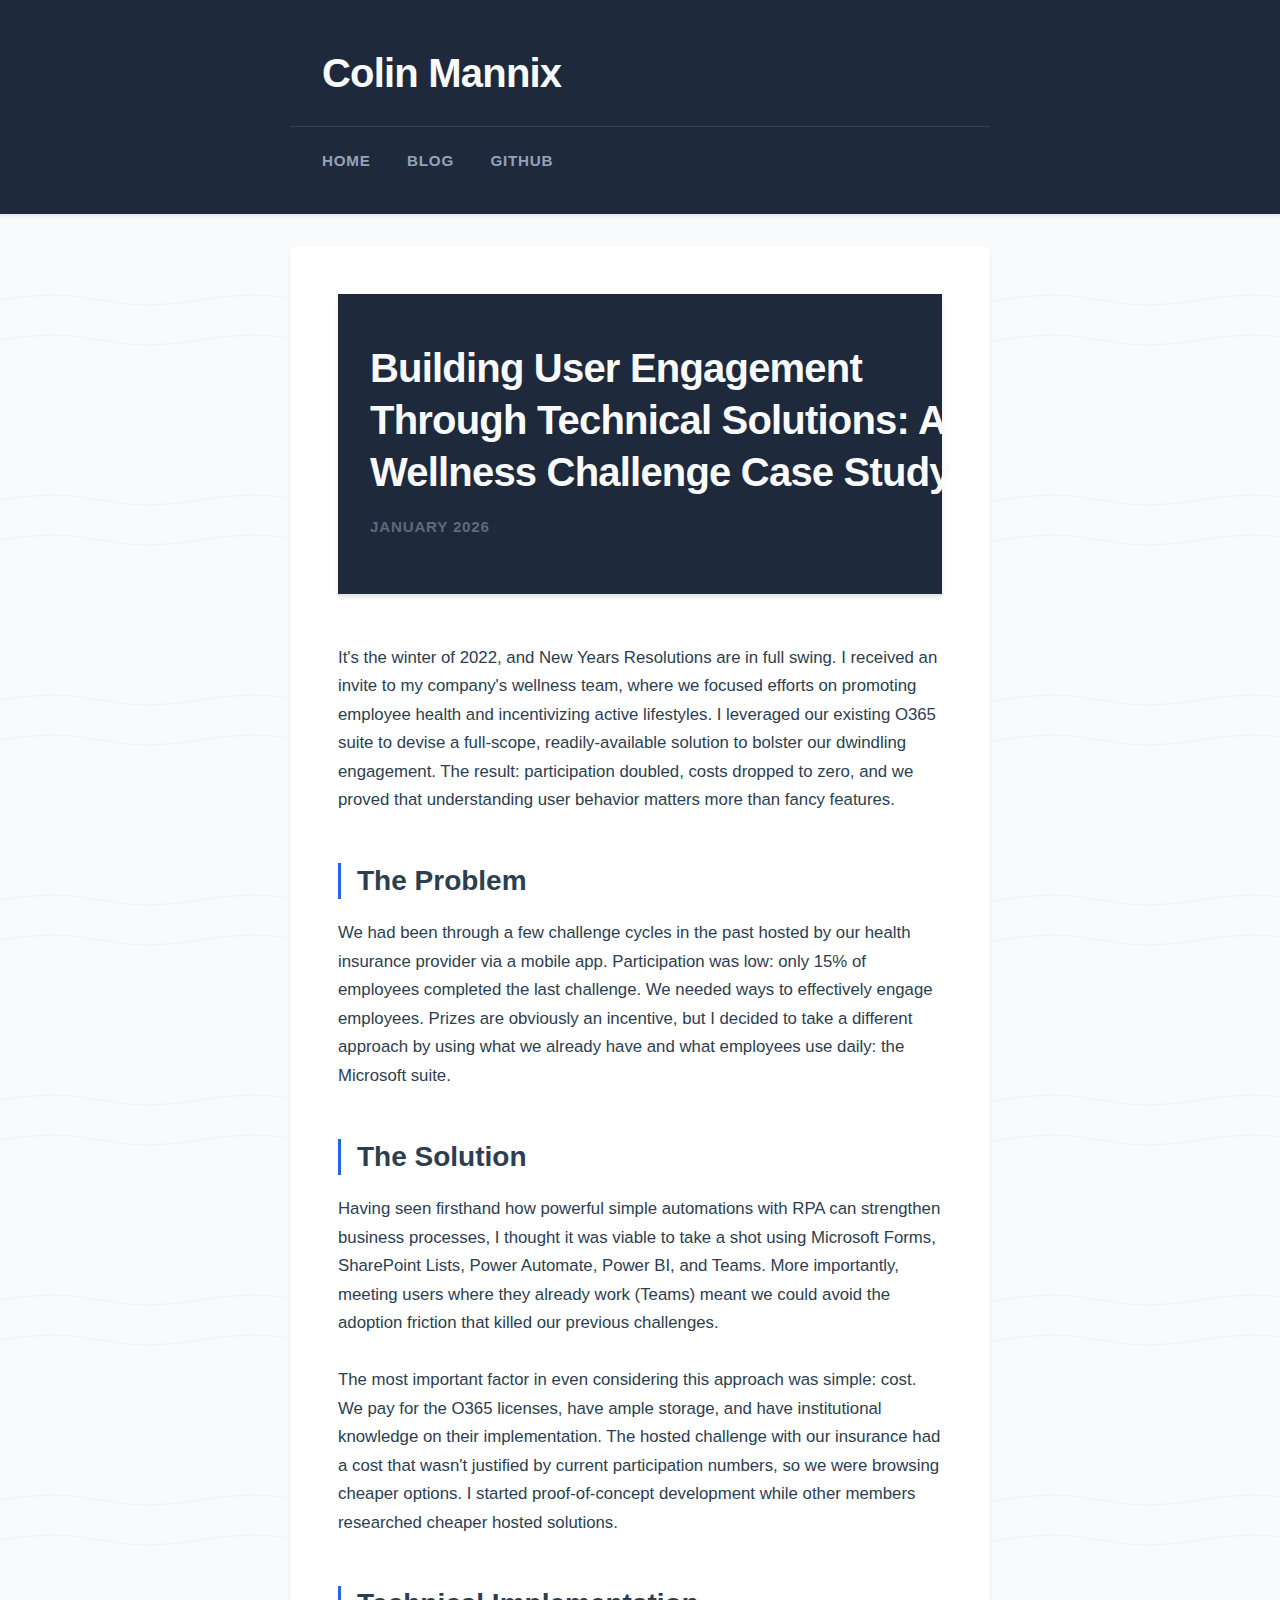
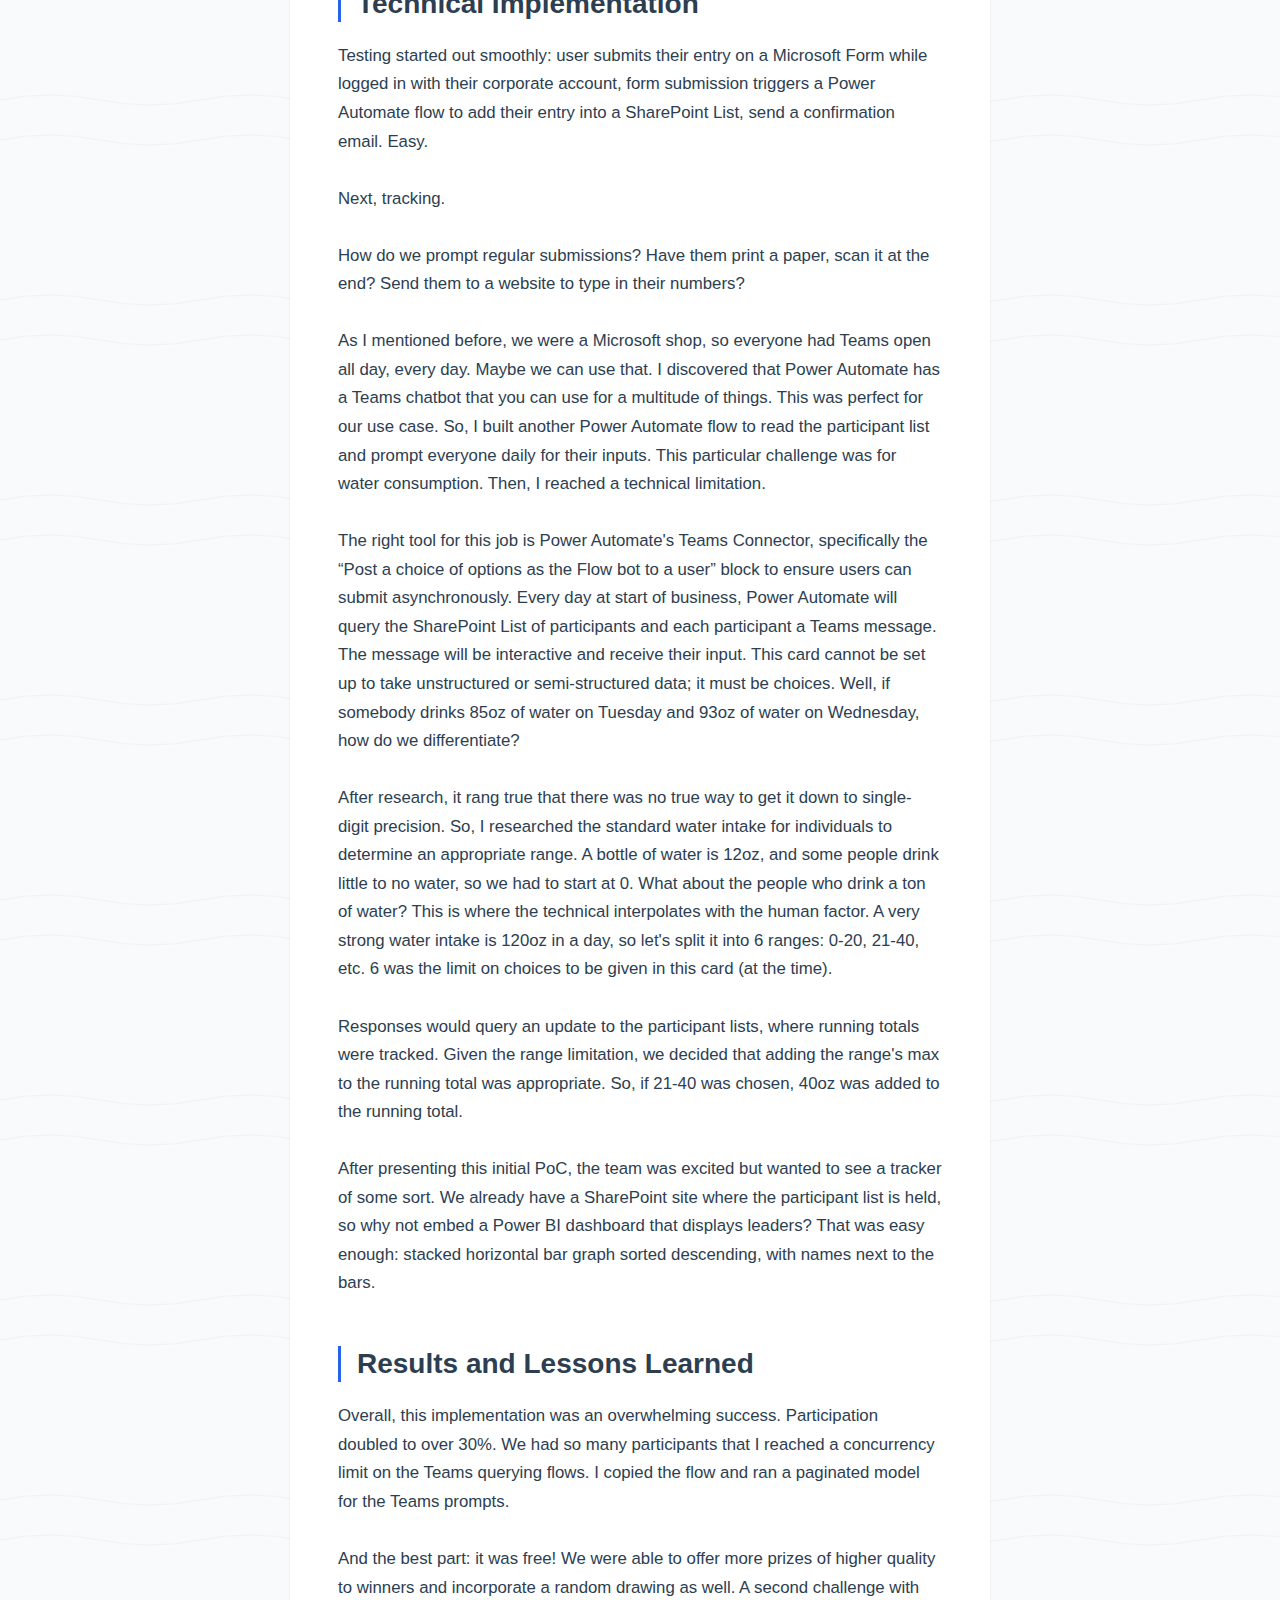
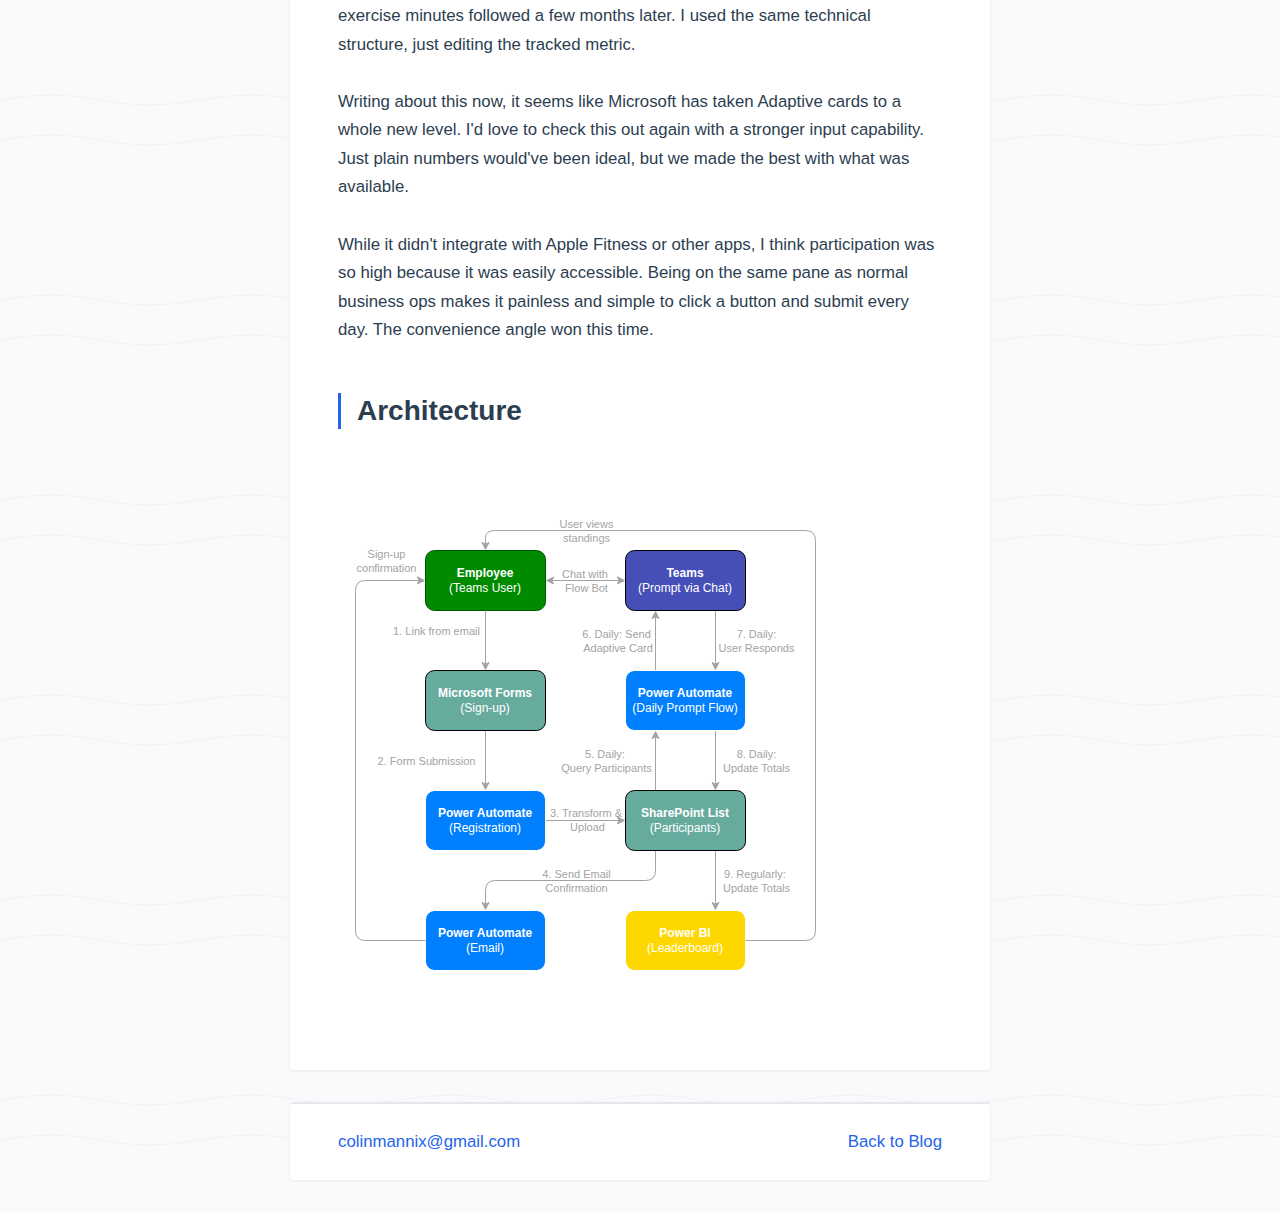
<file: app/blog/wellness-challenge-o365/index.html>
<!DOCTYPE html>
<html lang="en">
<head>
    <meta charset="UTF-8">
    <meta name="viewport" content="width=device-width, initial-scale=1.0">
    <title>Building User Engagement Through Technical Solutions - Colin Mannix</title>
    <link rel="stylesheet" href="../../assets/css/style.css">
</head>
<body>
    <header>
        <h1><a href="../../">Colin Mannix</a></h1>
        <nav>
            <a href="../../">Home</a>
            <a href="../">Blog</a>
            <a href="https://github.com/ColinMannix" target="_blank">GitHub</a>
        </nav>
    </header>

    <article>
        <header>
            <h1>Building User Engagement Through Technical Solutions: A Wellness Challenge Case Study</h1>
            <p class="post-date">January 2026</p>
        </header>

        <section>
            <p>
                It's the winter of 2022, and New Years Resolutions are in full swing. I received an invite to my company's wellness team, where we focused efforts on 
                promoting employee health and incentivizing active lifestyles. I leveraged our existing O365 suite to devise a full-scope, readily-available solution 
                to bolster our dwindling engagement. The result: participation doubled, costs dropped to zero, and we proved that understanding user behavior matters 
                more than fancy features.
            </p>
            
            <h2>The Problem</h2>
            <p>
                We had been through a few challenge cycles in the past hosted by our health insurance provider via a mobile app. Participation was low: only 15% of 
                employees completed the last challenge. We needed ways to effectively engage employees. Prizes are obviously an incentive, but I decided to take a different 
                approach by using what we already have and what employees use daily: the Microsoft suite.
            </p>

            <h2>The Solution</h2>
            <p>
                Having seen firsthand how powerful simple automations with RPA can strengthen business processes, I thought it was viable to take a shot using Microsoft Forms, 
                SharePoint Lists, Power Automate, Power BI, and Teams. More importantly, meeting users where they already work (Teams) meant we could avoid the adoption 
                friction that killed our previous challenges.<br>
                <br>
                The most important factor in even considering this approach was simple: cost. We pay for the O365 licenses, have ample storage, and have institutional knowledge on their implementation. The hosted challenge with our insurance had a cost that wasn't justified by current participation numbers, so we were browsing cheaper options. I started proof-of-concept development while other members researched cheaper hosted solutions.<br>
            </p>

            <h2>Technical Implementation</h2>
            <p>
                Testing started out smoothly: user submits their entry on a Microsoft Form while logged in with their corporate account, 
                form submission triggers a Power Automate flow to add their entry into a SharePoint List, send a confirmation email. Easy.<br>
                <br>
                Next, tracking.<br>
                <br>
                How do we prompt regular submissions? Have them print a paper, scan it at the end? Send them to a website to type in their numbers?<br>
                <br>
                As I mentioned before, we were a Microsoft shop, so everyone had Teams open all day, every day. 
                Maybe we can use that. I discovered that Power Automate has a Teams chatbot that you can use for a multitude of things. 
                This was perfect for our use case. So, I built another Power Automate flow to read the participant list and prompt everyone daily for their inputs. 
                This particular challenge was for water consumption. Then, I reached a technical limitation.<br>
                <br>
                The right tool for this job is Power Automate's Teams Connector, specifically the “Post a choice of options as the Flow bot to a user” block to ensure users 
                can submit asynchronously. Every day at start of business, Power Automate will query the SharePoint List of participants and each participant a Teams message. 
                The message will be interactive and receive their input. This card cannot be set up to take unstructured or semi-structured data; it must be choices. 
                Well, if somebody drinks 85oz of water on Tuesday and 93oz of water on Wednesday, how do we differentiate?<br>
                <br>
                After research, it rang true that there was no true way to get it down to single-digit precision. So, I researched the standard water intake for individuals 
                to determine an appropriate range. A bottle of water is 12oz, and some people drink little to no water, so we had to start at 0. What about the people who 
                drink a ton of water? This is where the technical interpolates with the human factor. A very strong water intake is 120oz in a day, so let's split it into 
                6 ranges: 0-20, 21-40, etc. 6 was the limit on choices to be given in this card (at the time).<br>
                <br>
                Responses would query an update to the participant lists, where running totals were tracked. Given the range limitation, we decided that adding the range's 
                max to the running total was appropriate. So, if 21-40 was chosen, 40oz was added to the running total.<br>
                <br>
                After presenting this initial PoC, the team was excited but wanted to see a tracker of some sort. We already have a SharePoint site where the participant 
                list is held, so why not embed a Power BI dashboard that displays leaders? That was easy enough: stacked horizontal bar graph sorted descending, 
                with names next to the bars.<br>
            </p>

            <h2>Results and Lessons Learned</h2>
            <p>
                Overall, this implementation was an overwhelming success. Participation doubled to over 30%. We had so many participants that I reached a concurrency 
                limit on the Teams querying flows. I copied the flow and ran a paginated model for the Teams prompts.<br>
                <br>
                And the best part: it was free! We were able to offer more prizes of higher quality to winners and incorporate a random drawing as well. A second 
                challenge with exercise minutes followed a few months later. I used the same technical structure, just editing the tracked metric.<br>
                <br>
                Writing about this now, it seems like Microsoft has taken Adaptive cards to a whole new level. I'd love to check this out again with a stronger input 
                capability. Just plain numbers would've been ideal, but we made the best with what was available.<br>
                <br>
                While it didn't integrate with Apple Fitness or other apps, I think participation was so high because it was easily accessible. Being on the same pane 
                as normal business ops makes it painless and simple to click a button and submit every day. The convenience angle won this time.<br>
            </p>

            <h2>Architecture</h2>
            <br>
            <img src="../../assets/images/wellness-challenge-architecture.svg" alt="Welness Challenge Architecture Diagram" style="max-width: 100%; height:auto; margin: 2rem 0;">
        </section>
    </article>

    <footer>
        <p>
            <a href="mailto:colinmannix@gmail.com">colinmannix@gmail.com</a>
            <a href="../">Back to Blog</a>
        </p>
    </footer>
</body>
</html>
</file>
<file: styles.css>
* {
  max-width: 850px;
  margin: auto;
}


/*body {
    min-width: 500px;
}*/

div {
  border-radius: 5px;
}

#header {
  height: 40px;
  width: 100%;
  background-color: #ffcccc;
  position: fixed;
  z-index: 1;
  display: block;
}

#title {
  margin-left: 3%;
}

#footer {
  height: 50px;
  width: 100%;
  background-color: #ffcccc;
  clear: both;
  position: relative;
}

.left {
  height: 1000px;
  width: 45px;
  background-color: #e0eeee;
  float: left;
  position: fixed;
}

.right {
  height: 1000px;
  width: 45px;
  background-color: #e0eeee;
  float: right;
  position: inherit;
}

.main {
  display: inline-block;
  margin-top: 6px;
  margin-left: 55px;
  width: 75%;
  height: fit-content;
}

.head {
  font-size: 20px;
}

#name {
  font-family: Sacramento;
  float: right;
  margin-top: 10px;
  margin-right: 4%;
}

p {
  padding: 3px;
}

table {
  width: 100%;
}

@media only screen and (max-width: 430px) {
  .left,
  .right {
    display: none;
  }
  .main {
    width: 100%;
    margin-left: 10px;
  }
}
</file>
<file: app/styles.css>
* {
  max-width: 850px;
  margin: auto;
}


/*body {
    min-width: 500px;
}*/

div {
  border-radius: 5px;
}

#header {
  height: 40px;
  width: 100%;
  background-color: #ffcccc;
  position: fixed;
  z-index: 1;
  display: block;
}

#title {
  margin-left: 3%;
}

#footer {
  height: 50px;
  width: 100%;
  background-color: #ffcccc;
  clear: both;
  position: relative;
}

.left {
  height: 1000px;
  width: 45px;
  background-color: #e0eeee;
  float: left;
  position: fixed;
}

.right {
  height: 1000px;
  width: 45px;
  background-color: #e0eeee;
  float: right;
  position: inherit;
}

.main {
  display: inline-block;
  margin-top: 6px;
  margin-left: 55px;
  width: 75%;
  height: fit-content;
}

.head {
  font-size: 20px;
}

#name {
  font-family: Sacramento;
  float: right;
  margin-top: 10px;
  margin-right: 4%;
}

p {
  padding: 3px;
}

table {
  width: 100%;
}

@media only screen and (max-width: 430px) {
  .left,
  .right {
    display: none;
  }
  .main {
    width: 100%;
    margin-left: 10px;
  }
}
</file>
<file: downtime/styles.css>
* {
    background-color: black;
}

#content {
    color: aliceblue;
    text-align: center;
    align-items: center;
}
</file>
<file: app/assets/css/style.css>
/* Reset and Base Styles */
* {
    margin: 0;
    padding: 0;
    box-sizing: border-box;
}

:root {
    --text-primary: #2c3e50;
    --text-secondary: #5a6c7d;
    --accent: #2563eb;
    --accent-hover: #1d4ed8;
    --border: #e5e7eb;
    --background: #ffffff;
    --background-alt: #f8fafc;
    --code-bg: #f1f5f9;
    --header-bg: #1e293b;
    --header-text: #f8fafc;
    --sidebar-accent: #2563eb;
}

body {
    font-family: -apple-system, BlinkMacSystemFont, "Segoe UI", Roboto, "Helvetica Neue", Arial, sans-serif;
    line-height: 1.7;
    color: var(--text-primary);
    background: var(--background-alt);
    /* Subtle curved wave pattern */
    background-image: url("data:image/svg+xml,%3Csvg width='100' height='100' viewBox='0 0 100 100' xmlns='http://www.w3.org/2000/svg'%3E%3Cpath d='M0 50 Q 25 45, 50 50 T 100 50' stroke='%23000000' stroke-width='0.5' fill='none' opacity='0.03'/%3E%3Cpath d='M0 70 Q 25 65, 50 70 T 100 70' stroke='%23000000' stroke-width='0.5' fill='none' opacity='0.03'/%3E%3C/svg%3E");
    background-size: 200px 200px;
}

/* Header with dark background - full width */
header {
    background: var(--header-bg);
    color: var(--header-text);
    padding: 3rem 0 2.5rem;
    box-shadow: 0 2px 4px rgba(0,0,0,0.1);
    margin-bottom: 0;
}

header > * {
    max-width: 50%;
    margin-left: auto;
    margin-right: auto;
    padding-left: 2rem;
    padding-right: 2rem;
}

header h1 {
    font-size: 2.5rem;
    font-weight: 700;
    margin-bottom: 0.75rem;
    color: var(--header-text);
    letter-spacing: -0.02em;
}

header h1 a {
    color: var(--header-text);
    text-decoration: none;
}

header h1 a:hover {
    color: #94a3b8;
}

header .intro {
    font-size: 1.1rem;
    color: #cbd5e1;
    line-height: 1.6;
}

nav {
    margin-top: 1.75rem;
    padding-top: 1.25rem;
    border-top: 1px solid #334155;
}

nav a {
    color: #94a3b8;
    margin-right: 2rem;
    font-weight: 600;
    text-decoration: none;
    font-size: 0.95rem;
    text-transform: uppercase;
    letter-spacing: 0.05em;
    transition: color 0.2s;
}

nav a:hover {
    color: var(--header-text);
}

/* Main Content with side margins */
main, article {
    padding: 3rem;
    max-width: 50%;
    margin: 2rem auto;
    background: var(--background);
    box-shadow: 0 1px 3px rgba(0,0,0,0.08);
    border-radius: 4px;
}

/* Typography */
h1 {
    font-size: 2.25rem;
    font-weight: 700;
    margin-bottom: 1rem;
    line-height: 1.25;
    letter-spacing: -0.02em;
}

h2 {
    font-size: 1.75rem;
    font-weight: 700;
    margin: 3rem 0 1.25rem;
    line-height: 1.3;
    color: var(--text-primary);
    position: relative;
    padding-left: 1rem;
    border-left: 3px solid var(--accent);
}

h3 {
    font-size: 1.35rem;
    font-weight: 600;
    margin: 2.25rem 0 1rem;
    color: var(--text-primary);
}

p {
    margin-bottom: 1.35rem;
    font-size: 1.05rem;
    line-height: 1.7;
}

a {
    color: var(--accent);
    text-decoration: none;
    transition: all 0.2s;
}

a:hover {
    color: var(--accent-hover);
}

/* Sections */
section {
    margin-bottom: 3.5rem;
}

section:last-child {
    margin-bottom: 0;
}

/* Blog Listing */
.post-list {
    list-style: none;
}

.post-item {
    padding: 2rem 0 2rem 1.5rem;
    margin-bottom: 2rem;
    border-left: 3px solid var(--border);
    transition: all 0.3s;
}

.post-item:hover {
    border-left-color: var(--accent);
    padding-left: 2rem;
}

.post-title {
    font-size: 1.5rem;
    margin-bottom: 0.5rem;
    font-weight: 600;
    line-height: 1.4;
}

.post-title a {
    color: var(--text-primary);
}

.post-title a:hover {
    color: var(--accent);
}

.post-meta {
    color: var(--text-secondary);
    font-size: 0.875rem;
    margin-bottom: 1rem;
    font-weight: 600;
    text-transform: uppercase;
    letter-spacing: 0.05em;
}

.post-excerpt {
    color: var(--text-secondary);
    line-height: 1.65;
}

/* Blog Post Content */
article header {
    margin-bottom: 3rem;
    padding-bottom: 2rem;
    border-bottom: 2px solid var(--border);
}

article header h1 {
    font-size: 2.5rem;
    line-height: 1.3;
    margin-bottom: 1rem;
}

.post-date {
    color: var(--text-secondary);
    font-size: 0.95rem;
    font-weight: 600;
    text-transform: uppercase;
    letter-spacing: 0.05em;
}

/* Code Blocks */
code {
    background: var(--code-bg);
    padding: 0.25rem 0.5rem;
    border-radius: 4px;
    font-family: "SF Mono", Monaco, "Cascadia Code", "Roboto Mono", Consolas, "Courier New", monospace;
    font-size: 0.9em;
    color: #dc2626;
}

pre {
    background: var(--code-bg);
    padding: 1.75rem;
    border-radius: 6px;
    overflow-x: auto;
    margin: 2rem 0;
    border: 1px solid var(--border);
    box-shadow: 0 2px 4px rgba(0,0,0,0.05);
}

pre code {
    background: none;
    padding: 0;
    color: var(--text-primary);
}

/* Lists */
ul, ol {
    margin: 1.5rem 0 1.5rem 2.5rem;
}

li {
    margin-bottom: 0.75rem;
    line-height: 1.7;
}

/* Blockquotes */
blockquote {
    border-left: 4px solid var(--accent);
    padding: 1.25rem 1.5rem;
    margin: 2rem 0;
    background: var(--background-alt);
    border-radius: 4px;
    color: var(--text-secondary);
    font-style: italic;
}

blockquote p:last-child {
    margin-bottom: 0;
}

/* Footer */
footer {
    padding: 1.5rem 3rem; /* Reduced from 2.5rem 3rem 3rem */
    border-top: 2px solid var(--border);
    color: var(--text-secondary);
    font-size: 0.95rem;
    background: var(--background);
    max-width: 50%;
    margin: 2rem auto;
    box-shadow: 0 1px 3px rgba(0,0,0,0.08);
    border-radius: 4px;
}

footer p {
    display: flex;
    justify-content: space-between;
    align-items: center;
    margin: 0; /* Remove default paragraph margin */
}

footer a {
    color: var(--accent);
}

footer a:hover {
    color: var(--accent-hover);
}

/* Responsive */
@media (max-width: 768px) {
    header > * {
        max-width: 90%;
        padding-left: 1.5rem;
        padding-right: 1.5rem;
    }
    
    header h1 {
        font-size: 2rem;
    }
    
    header .intro {
        font-size: 1.05rem;
    }
    
    main, article {
        max-width: 90%;
        padding: 2rem 1.75rem 3rem;
        margin: 1.5rem auto;
    }
    
    footer {
        max-width: 90%;
        padding: 2rem 1.75rem 2.5rem;
        margin: 1.5rem auto;
    }
    
    h1 {
        font-size: 1.85rem;
    }
    
    h2 {
        font-size: 1.5rem;
        margin: 2.5rem 0 1rem;
    }
    
    nav a {
        display: inline-block;
        margin: 0.5rem 1rem 0.5rem 0;
    }
    
    .post-item {
        padding-left: 1.25rem;
    }
    
    .post-item:hover {
        padding-left: 1.5rem;
    }
}

@media (min-width: 1200px) {
    /* Minimum width constraint on very large screens */
    main, article {
        min-width: 700px;
    }
    
    footer {
        min-width: 700px;
    }
    
    header > * {
        min-width: 700px;
    }
}
</file>
